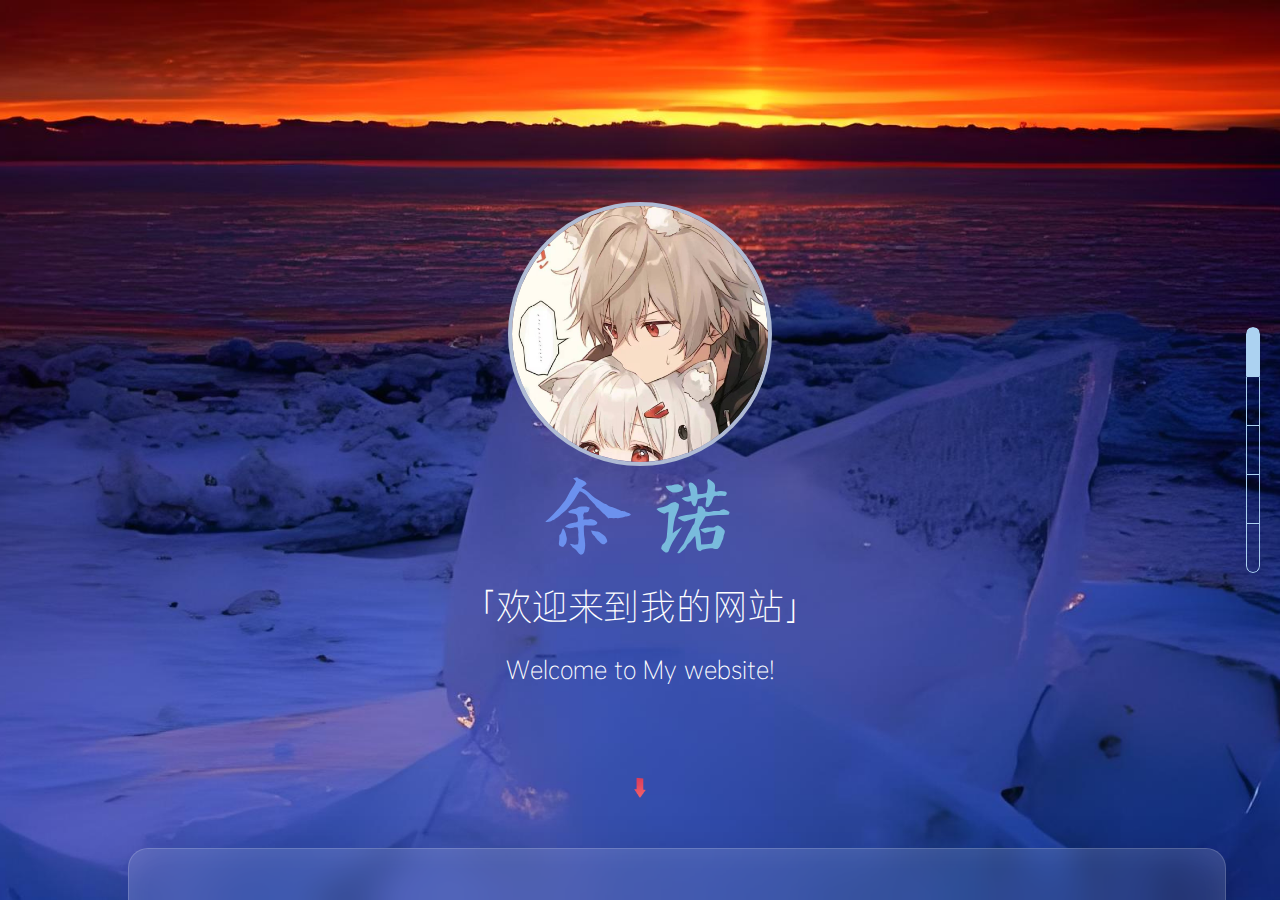
<file: index.html>
<!DOCTYPE html>
<html lang="en">

<head>
    <meta charset="UTF-8">
    <meta http-equiv="X-UA-Compatible" content="IE=edge">
    <meta name="viewport" content="width=device-width, initial-scale=1.0">
    <title>个人简介页面-「余诺」</title>
    <link rel="stylesheet" href="assets/css/index.css">
    <link rel="shortcut icon" href="assets/images/favicon.ico" type="image/x-icon">
</head>

<body>
    <script type="text/javascript">
        windowWidth = document.documentElement.clientWidth || document.body.clientWidth;
        windowHeight = document.documentElement.clientHeight || document.body.clientHeight;       
    </script>
    <div id="loadback"
        style="background-color:#b4cfda;width:100%;height:100%;z-index:105;position:fixed;transition:5s;top:0;left:0;color: #444546;">
        <p id="loadbacktext"
            style="width:100%;position:absolute;left:0;font-size:50px;transition:1s;height:100px;top:calc(50% - 80px);text-align:center;opacity:0;margin:0;">
            哈喽~欢迎来到我的网站</p>
        <p id="loadbacktexteng"
            style="width:100%;position:absolute;left:0;font-size:25px;transition:1s;height:50px;top:50%;text-align:center;opacity:0;margin:0;">
            Hello~Welcome to my website</p>
        <script>setTimeout(() => { document.getElementById('loadbacktext').style.opacity = 1; document.getElementById('loadbacktexteng').style.opacity = 1; }, 100);
            setTimeout(() => { document.getElementById('loadbacktext').style.opacity = 0; document.getElementById('loadbacktexteng').style.opacity = 0; }, 2100);
            setTimeout(() => {
                document.getElementById('loadbacktext').innerText = '白白山雲著水輕，竹風微動野香迎';
                document.getElementById('loadbacktexteng').innerText = 'none';
                document.getElementById('loadbacktext').style.opacity = 1; document.getElementById('loadbacktexteng').style.opacity = 1;
            }, 4100);
            let zh_ms = ['年来南北各营营,人事愁看几变更（正在加载请稍等...）','相逢且莫分尊贱,对饮何妨论浊清（欢迎!）', '归去休嗔山径恶，料君高步蹑鹏程（请耐心等待）',
                '此去匆匆何所憶，莫忘心事寫於雲（页面马上加载出来）']; let en_ms = ['none','none','none','none'];
            let c = -1;
            let bcci = setInterval(() => {
                document.getElementById('loadbacktext').style.opacity = 0; document.getElementById('loadbacktexteng').style.opacity = 0;
                setTimeout(() => {
                    c++; document.getElementById('loadbacktext').innerText = zh_ms[c % 4];
                    document.getElementById('loadbacktexteng').innerText = en_ms[c % 4];
                    document.getElementById('loadbacktext').style.opacity = 1; document.getElementById('loadbacktexteng').style.opacity = 1;
                }, 1000); document.getElementById('loadback').style.backgroundColor = '#003561';
                setTimeout(() => { document.getElementById('loadback').style.backgroundColor = '#000'; }, 5000);
            }, 10000);
            document.body.onload = () => { document.getElementById('loadback').style.opacity = 0; setTimeout(() => { document.getElementById('loadback').style.display = 'none'; }, 3000); clearInterval(bcci) };</script>
    </div>

    <div class="main">
        <div class="container">
            <div class="section self">
                <div class="contain">
                    <img src="assets/images/user.jpg" alt="user.jpg" class="user-img">
                    
                    <div class="name">
                        <svg class="yu" version="1.1" xmlns="http://www.w3.org/2000/svg" viewBox="0 0 160 160">
                            <g transform="translate(0,0) scale(0.303,0.303)">
                                <path fill="#6c91ee"
                                    d=" M 185.48 64.76 C 192.71 63.61 199.97 62.42 206.92 60.03 C 212.40 67.09 220.68 70.43 229.20 72.16 C 235.15 72.99 239.42 77.56 244.62 80.11 C 251.60 82.21 254.38 89.64 257.00 95.69 C 247.40 102.40 237.85 109.20 228.28 115.95 C 236.69 119.06 245.47 121.73 252.60 127.42 C 263.68 136.27 275.16 144.73 284.83 155.17 C 294.66 165.50 307.65 171.79 319.28 179.73 C 328.73 186.41 338.79 192.14 348.51 198.39 C 353.39 201.54 359.76 201.16 364.49 204.49 C 374.43 215.99 391.44 215.16 404.21 221.66 C 414.20 226.83 425.47 228.88 435.14 234.72 C 442.02 238.80 450.23 237.91 457.83 239.10 C 460.95 240.11 463.63 242.13 466.52 243.64 C 471.36 246.59 477.20 247.28 482.16 250.00 C 485.19 251.97 487.90 254.40 490.60 256.81 C 486.93 259.83 483.01 262.64 478.63 264.54 C 470.83 267.19 462.11 265.98 454.55 269.41 C 448.80 271.83 442.44 272.09 436.44 273.60 C 431.81 274.46 427.26 275.92 422.54 276.12 C 416.27 276.60 410.13 274.31 403.88 275.25 C 393.33 277.05 382.45 272.99 372.15 276.73 C 364.74 270.85 358.73 263.59 352.43 256.65 C 339.70 249.05 331.56 236.05 320.66 226.30 C 317.65 222.95 312.94 221.59 310.35 217.85 C 303.52 205.45 292.58 196.18 283.10 185.91 C 273.73 178.22 265.59 169.05 259.16 158.76 C 248.92 146.67 235.32 137.64 220.27 132.68 C 206.02 152.30 196.04 174.75 180.45 193.42 C 173.90 201.88 166.93 210.02 160.73 218.75 C 151.98 230.89 140.22 240.42 128.58 249.66 C 119.66 257.34 111.67 266.23 101.61 272.51 C 96.25 275.91 89.40 277.80 86.07 283.69 C 79.22 283.35 74.62 289.32 68.67 291.58 C 59.09 294.83 48.48 298.28 38.48 294.74 C 53.74 281.66 68.98 268.41 82.18 253.19 C 94.20 239.22 107.79 226.66 119.08 212.06 C 126.99 202.02 135.76 192.66 143.28 182.31 C 149.32 171.95 155.60 161.69 160.87 150.91 C 171.22 125.67 191.34 105.75 200.96 80.19 C 195.94 74.91 190.27 70.27 185.48 64.76 Z" />
                                <path fill="#6c91ee"
                                    d=" M 219.85 215.83 C 229.61 214.15 239.57 213.37 249.47 214.06 C 257.95 213.73 265.70 217.45 273.59 220.01 C 272.11 223.75 270.26 227.40 269.49 231.37 C 269.27 237.34 265.00 243.27 259.16 244.79 C 254.25 245.52 249.27 245.73 244.32 246.16 C 242.84 250.35 240.31 254.07 238.66 258.17 C 238.47 261.99 239.96 265.70 240.43 269.47 C 242.69 274.21 239.52 278.39 237.84 282.56 C 251.42 284.05 264.90 282.40 278.17 279.69 C 285.52 281.21 292.99 283.24 299.90 286.32 C 304.41 289.91 308.55 293.97 313.21 297.39 C 312.72 300.13 312.77 303.06 311.57 305.62 C 303.81 310.87 294.75 315.20 285.16 314.80 C 273.36 314.16 261.51 314.18 249.78 312.67 C 246.98 312.30 243.09 313.17 242.43 316.38 C 241.38 327.89 242.43 339.46 242.72 350.99 C 243.15 358.99 242.91 367.18 244.96 374.99 C 247.23 383.08 246.56 391.58 247.87 399.83 C 250.37 417.91 249.66 436.56 243.98 453.99 C 240.89 462.53 232.64 469.40 223.15 467.95 C 212.97 459.75 206.51 447.91 196.72 439.28 C 192.58 435.84 187.42 433.99 183.11 430.84 C 179.05 425.71 176.64 418.62 169.89 416.29 C 170.51 414.57 171.16 412.86 171.82 411.16 C 178.86 413.22 186.05 414.84 193.36 415.52 C 199.45 415.69 205.46 414.23 211.45 413.39 C 212.85 406.12 213.63 398.74 214.17 391.36 C 215.21 379.77 211.22 368.29 212.81 356.69 C 214.62 345.94 211.32 335.29 209.85 324.72 C 202.19 323.43 194.30 323.40 186.85 325.80 C 173.74 328.30 158.34 330.57 146.76 322.24 C 145.31 321.33 143.90 320.36 142.49 319.40 C 150.92 313.26 159.65 306.98 169.73 303.88 C 178.04 301.91 186.32 299.69 194.74 298.21 C 199.80 297.40 206.67 298.07 209.47 292.61 C 212.05 283.58 210.18 274.30 207.61 265.52 C 207.11 259.84 202.69 255.67 197.99 253.10 C 188.36 250.34 178.08 251.92 168.39 249.45 C 164.73 247.36 161.28 244.74 158.96 241.17 C 167.39 237.70 173.53 229.83 182.91 228.48 C 189.49 227.86 195.60 225.26 202.00 223.83 C 208.44 222.26 213.13 216.74 219.85 215.83 Z" />
                                <path fill="#6c91ee"
                                    d=" M 119.47 358.44 C 126.45 349.88 125.54 337.83 132.08 328.98 C 142.07 339.53 146.45 353.81 148.78 367.81 C 150.23 373.44 152.93 378.86 152.47 384.85 C 151.88 392.46 149.94 399.91 147.98 407.27 C 143.06 414.16 137.36 420.48 132.55 427.46 C 125.75 426.27 118.11 425.25 113.05 420.06 C 111.05 416.48 109.22 412.25 110.13 408.07 C 112.54 394.82 113.64 381.27 112.68 367.83 C 112.22 363.40 117.16 361.45 119.47 358.44 Z" />
                                <path fill="#6c91ee"
                                    d=" M 279.81 340.18 C 289.83 342.32 299.83 344.75 310.07 345.70 C 315.91 346.73 322.75 346.43 327.51 350.54 C 336.60 358.10 348.80 362.38 355.08 372.93 C 359.78 381.46 366.41 390.29 365.58 400.53 C 360.76 404.96 356.43 410.41 350.40 413.28 C 341.90 414.99 333.59 410.07 328.19 403.82 C 320.02 394.80 310.30 387.02 303.42 376.91 C 300.66 367.54 289.31 364.92 285.93 356.05 C 283.72 350.83 281.82 345.48 279.81 340.18 Z" />
                            </g>
                        </svg>
                        <svg class="nuo" version="1.1" xmlns="http://www.w3.org/2000/svg" viewBox="0 0 160 160">
                            <g transform="translate(0,0) scale(0.303,0.303)">
                                <path fill="#79bbdc"
                                    d=" M 341.07 73.10 C 342.47 70.77 345.41 67.88 348.25 69.74 C 357.79 75.07 367.02 81.31 374.72 89.12 C 385.03 101.93 379.07 119.04 379.16 133.86 C 387.64 137.91 397.15 134.13 405.85 132.57 C 414.82 130.38 423.79 133.36 432.74 134.07 C 438.67 134.10 444.27 140.08 442.18 146.02 C 440.30 152.08 436.15 160.26 428.44 158.39 C 418.64 157.88 408.82 157.36 399.02 157.87 C 390.98 156.86 381.63 155.07 374.78 160.77 C 367.95 170.35 367.10 182.58 361.84 192.94 C 357.60 201.86 350.31 208.68 344.84 216.78 C 342.06 216.19 339.24 215.62 336.45 215.12 C 335.23 216.56 334.00 217.99 332.75 219.40 C 327.49 205.28 332.99 190.73 334.42 176.52 C 335.94 172.04 333.46 168.16 331.22 164.62 C 317.50 167.50 303.76 170.42 290.32 174.42 C 288.44 176.70 288.48 179.96 287.55 182.59 C 285.64 192.14 282.30 201.34 277.94 210.02 C 275.95 213.92 270.02 213.74 267.22 210.76 C 259.49 203.92 256.82 193.66 253.99 184.18 C 246.62 186.51 238.91 190.39 230.99 187.97 C 220.58 184.80 211.36 178.20 203.95 170.31 C 208.03 168.54 212.03 166.40 216.45 165.60 C 228.75 163.49 240.90 160.18 252.39 155.27 C 251.80 139.37 247.13 124.08 242.48 109.00 C 240.50 103.08 240.81 96.52 242.67 90.62 C 244.14 86.55 249.26 86.68 252.85 87.19 C 264.76 89.88 273.11 99.45 280.80 108.16 C 287.54 120.74 286.26 135.41 287.75 149.17 C 303.90 149.56 319.83 146.42 335.40 142.41 C 341.02 125.36 344.34 106.81 340.17 89.04 C 339.51 83.82 337.91 77.82 341.07 73.10 Z" />
                                <path fill="#79bbdc"
                                    d=" M 185.23 96.98 C 194.31 99.43 202.06 105.11 209.97 110.02 C 209.99 115.37 210.01 120.73 210.03 126.09 C 196.88 136.92 179.35 138.39 163.13 140.43 C 159.76 140.94 156.38 140.12 153.38 138.59 C 147.04 135.44 140.38 132.71 134.89 128.12 C 128.56 121.91 122.88 114.87 119.19 106.76 C 128.60 102.92 138.90 103.43 148.84 102.51 C 160.83 99.97 172.91 97.07 185.23 96.98 Z" />
                                <path fill="#79bbdc"
                                    d=" M 136.84 202.96 C 147.05 196.41 158.64 190.83 170.92 190.16 C 177.25 193.01 182.93 197.08 188.95 200.51 C 191.27 211.94 188.54 223.47 184.10 234.02 C 180.50 245.00 175.98 255.62 171.13 266.10 C 167.04 274.53 167.23 284.08 164.38 292.86 C 160.17 313.37 158.08 334.27 157.00 355.16 C 172.64 343.02 188.22 330.59 206.02 321.69 C 188.82 347.90 173.29 375.13 156.78 401.77 C 147.36 416.85 142.43 434.09 135.16 450.20 C 132.61 456.13 124.83 458.46 119.01 456.99 C 110.73 452.01 102.95 445.69 96.94 438.09 C 94.81 431.89 98.79 425.99 100.34 420.16 C 103.38 411.08 114.63 408.26 117.57 399.06 C 119.90 390.87 124.44 383.40 125.39 374.84 C 127.71 355.09 127.99 335.16 130.44 315.42 C 133.14 291.85 131.98 267.98 135.98 244.55 C 131.51 244.30 126.56 243.83 122.68 246.59 C 118.31 248.49 113.99 253.17 108.93 251.14 C 94.87 245.98 80.52 239.33 71.16 227.16 C 85.96 218.77 103.91 220.62 118.96 213.00 C 125.28 210.35 131.62 207.50 136.84 202.96 Z" />
                                <path fill="#79bbdc"
                                    d=" M 290.97 212.88 C 298.07 213.24 305.52 212.13 312.48 213.62 C 317.98 219.40 322.99 225.82 329.45 230.65 C 328.86 233.56 328.33 236.50 327.76 239.42 C 338.92 243.94 351.65 244.55 363.13 240.80 C 376.01 236.03 390.19 239.29 403.49 237.19 C 411.67 232.89 420.29 228.21 429.93 229.13 C 439.87 231.33 448.12 237.42 456.77 242.40 C 455.67 247.37 456.00 256.33 449.38 257.33 C 431.99 259.10 414.48 258.77 397.03 259.21 C 376.24 260.24 355.42 261.94 334.96 265.88 C 332.11 266.60 328.62 267.11 327.27 270.16 C 320.45 280.58 314.66 291.62 308.44 302.38 C 303.14 312.13 297.09 321.86 295.50 333.06 C 296.09 336.74 298.50 339.84 299.24 343.50 C 304.12 366.73 306.38 390.43 307.17 414.13 C 324.82 413.44 342.50 412.33 360.01 409.92 C 364.24 409.69 366.37 405.54 368.28 402.32 C 372.23 391.56 373.33 380.03 376.23 369.00 C 379.77 359.87 381.21 350.15 382.77 340.54 C 364.94 342.73 347.48 347.46 330.44 353.07 C 327.78 353.81 325.17 352.42 322.73 351.53 C 314.43 348.29 308.16 341.68 301.69 335.81 C 310.30 331.15 320.14 329.64 329.49 327.11 C 343.17 323.54 357.56 326.02 371.47 324.44 C 381.77 323.63 388.58 311.99 399.68 315.33 C 412.48 320.14 423.06 330.02 430.91 341.04 C 433.10 347.40 431.63 354.58 428.63 360.49 C 424.28 369.29 425.89 379.85 421.51 388.64 C 412.36 404.31 411.77 425.68 395.39 436.44 C 382.37 441.88 369.51 431.73 356.34 434.33 C 343.41 436.50 330.42 438.20 317.50 440.41 C 310.84 440.55 306.72 446.12 302.04 450.01 C 297.58 447.86 291.78 447.61 288.71 443.26 C 281.45 435.15 281.68 423.47 280.62 413.32 C 279.99 398.59 277.78 384.01 275.51 369.46 C 264.90 377.81 259.37 390.50 250.05 400.04 C 245.88 405.23 239.94 408.54 235.44 413.36 C 231.89 418.65 229.84 424.84 225.97 429.95 C 217.81 441.09 206.47 449.21 196.34 458.41 C 192.11 462.83 185.83 459.23 180.67 458.80 C 190.48 443.74 200.12 428.48 211.67 414.67 C 216.34 409.71 217.92 402.90 221.06 397.03 C 229.74 380.05 236.77 362.18 247.11 346.08 C 254.07 335.25 257.48 322.50 265.05 312.03 C 268.00 307.73 271.77 303.66 272.31 298.19 C 274.08 290.43 276.20 282.64 276.36 274.64 C 260.59 279.13 245.74 286.39 229.96 290.84 C 223.53 293.00 216.14 293.19 210.04 289.93 C 201.38 285.29 193.01 280.12 184.24 275.67 C 184.15 274.97 183.96 273.57 183.87 272.87 C 196.85 264.03 212.77 261.45 227.96 258.91 C 244.33 257.12 260.62 254.71 276.80 251.61 C 280.22 250.80 283.49 249.47 286.75 248.18 C 286.45 236.23 288.59 224.52 290.97 212.88 Z" />
                            </g>
                        </svg>
                    </div>
                    <p class="title">「欢迎来到我的网站」</p>
                    <p class="text">Welcome to My website!</p>
                    <a href="#" class="down-link"><img src="assets/images/down.gif" alt="down.gif" class="down-img"></a>
                </div>
            </div>
            <div class="section skill">
                <div class="contain">
                    <div class="skill-pane">
                        <p class="title">前端</p>
                        <p class="text">HTML5 + CSS3 + JavaScript</p>
                        <p class="hr"></p>
                        <p class="title">后端</p>
                        <p class="text">PHP + Python + Node.js</p>
                        <p class="hr"></p>
                        <p class="title">竞赛</p>
                        <p class="text">Java + C/C++ + ...</p>
                        <p class="hr"></p>
                        <p class="title">其他</p>
                        <p class="text">设计 + 建模 + ...</p>
                    </div>
                    <img src="assets/images/skill-font.png" alt="skill-font" class="skill-font">
                    <a href="#" class="down-link"><img src="assets/images/down.gif" alt="down.gif" class="down-img"></a>
                </div>
            </div>

            <div class="section time-line">
                <div class="contain">
                    <ul class="time-ul">
                        <li>
                            <div class="time-card">
                                <p class="title">2016 - 2022</p>
                                <p class="text">九年义务教育</p>
                                <p class="text">但那时候贪玩就没有认真学习</p>
                            </div>
                        </li>
                        <li>
                            <div class="time-card">
                                <p class="title">2022 - 2025</p>
                                <p class="text">高中读了一个刚诞生不久的学校</p>
                                <p class="text">开始了我的编程之旅</p>
                                <p class="text">学习各种编程知识</p>
                            </div>
                        </li>
                        <li>
                            <div class="time-card">
                                <p class="title">2025 - 2077</p>
                                <p class="text">考上了目标的大学</p>
                                <p class="text">未知的未来...</p>
                            </div>
                        </li>
                    </ul>
                    <a href="#" class="down-link"><img src="assets/images/down.gif" alt="down.gif" class="down-img"></a>
                </div>
            </div>

            <div class="section hobby">
                <div class="contain">
                    <div class="hobby-card left">
                        <img src="assets/images/星野.jpg" alt="星野.jpg" class="art">
                        <p class="title">GAME</p>
                        <p class="sub-title">游戏/联机/二次元</p>
                        <p class="text">枪战类《穿越火线》</p>
                        <p class="text">MOBA类《王者荣耀》</p>
                        <p class="text">「年少唯好绚纷世，今朝回眸浮梦虚」</p>
                    </div>
                    <div class="hobby-card mid">
                        <img src="assets/images/胡桃.jpg" alt="胡桃.jpg" class="art">
                        <p class="title">ACG</p>
                        <p class="sub-title">动漫/漫画/轻小说</p>
                        <p class="text">喜欢兽耳萝莉文</p>
                        <p class="text">嘘~</p>
                        <p class="text">「秋红零落繁花尽，流金扶摇春萧扬」</p>
                    </div>
                    <div class="hobby-card right">
                        <img src="assets/images/白子.jpg" alt="白子.jpg" class="art">
                        <p class="title">Music</p>
                        <p class="sub-title">音乐/乐器</p>
                        <p class="text">喜欢音乐不会唱，喜欢乐器不会弹</p>
                        <p class="text">“自己人，别开腔”</p>
                        <p class="text">「怜君尚抚华年志，踏尽平芜碧浸云」</p>
                    </div>
                    <a href="#" class="down-link"><img src="assets/images/down.gif" alt="down.gif" class="down-img"></a>
                </div>
            </div>

            <div class="section contact">
                <div class="contain">
                    <p class="title">联系方式</p>
                    <div class="contact-pane">                                              
                        <div class="contact-item">
                            <a href="https://github.com/ContinueYN"><img src="assets/images/github.png"
                                    alt="github.png"></a>
                            <p>GitHub</p>
                        </div>
                        <div class="contact-item">
                            <a href="https://gitee.com/ContinueYN"><img src="assets/images/gitee.png"
                                    alt="gitee.png"></a>
                            <p>Gitee</p>
                        </div>
                        <div class="contact-item">
                            <a href="抽奖.html"><img src="assets/images/github.png"
                                    alt="github.png"></a>
                            <p>抽奖(ContinueYN)</p>
                        </div>
                    </div>
                    <div class="footer">
                        <p class="copy">Copyright © 2025-3025 ContinueYN All Rights Reserved.</p>
                        <p class="studio">ContinueYN 版权所有</p>
                    </div>
                </div>
            </div>
        </div>

        <div class="controls">
            <ul>
                <li class="active"></li>
                <li></li>
                <li></li>
                <li></li>
                <li></li>
            </ul>
            <div class="bar"></div>
        </div>
    </div>
</body>

<script src="assets/js/jquery.min.js"></script>
<script src="assets/js/index.js"></script>

</html>
</file>
<file: assets/css/index.css>
/* 禁止选中文字 */
html{
    user-select:none;
}

.yu, .nuo {
    display: inline-block;
    width: 100px;    
    height: auto;   
}

/* 新的旋转光晕动画 */
@keyframes rotating-glow {
  0% {
    box-shadow: 0 0 20px 5px rgba(103, 153, 254, 0.8), 0 0 40px 10px rgba(147, 112, 219, 0.6), 0 0 60px 15px rgba(255, 105, 180, 0.4);
    transform: rotate(0deg);
  }
  25% {
    box-shadow: 0 0 25px 8px rgba(147, 112, 219, 0.8), 0 0 45px 13px rgba(255, 105, 180, 0.6), 0 0 65px 18px rgba(103, 153, 254, 0.4);
  }
  50% {
    box-shadow: 0 0 30px 10px rgba(255, 105, 180, 0.8), 0 0 50px 15px rgba(103, 153, 254, 0.6), 0 0 70px 20px rgba(147, 112, 219, 0.4);
  }
  75% {
    box-shadow: 0 0 25px 8px rgba(103, 153, 254, 0.8), 0 0 45px 13px rgba(147, 112, 219, 0.6), 0 0 65px 18px rgba(255, 105, 180, 0.4);
  }
  100% {
    box-shadow: 0 0 20px 5px rgba(103, 153, 254, 0.8), 0 0 40px 10px rgba(147, 112, 219, 0.6), 0 0 60px 15px rgba(255, 105, 180, 0.4);
    transform: rotate(360deg);
  }
}

/* 脉动效果 */
@keyframes pulse-glow {
  0%, 100% {
    transform: scale(1);
    opacity: 0.8;
  }
  50% {
    transform: scale(1.05);
    opacity: 1;
  }
}

/* 渐变色旋转动画 */
@keyframes gradient-rotate {
  0% {
    background-position: 0% 50%;
    transform: rotate(0deg);
  }
  50% {
    background-position: 100% 50%;
  }
  100% {
    background-position: 0% 50%;
    transform: rotate(360deg);
  }
}

/* 进度指示器 */
.progress-indicator {
  position: fixed;
  right: 60px;
  top: 50%;
  transform: translateY(-50%);
  font-size: 14px;
  color: rgb(157, 220, 250);
  background: rgba(0, 0, 0, 0.6);
  padding: 8px 12px;
  border-radius: 15px;
  z-index: 100;
  backdrop-filter: blur(10px);
}

/* 头像容器 */
.avatar-container {
  position: relative;
  display: inline-block;
  border-radius: 50%;
  padding: 8px;
  background: linear-gradient(45deg, #6799fe, #9370db, #ff69b4, #6799fe);
  background-size: 400% 400%;
  animation: gradient-rotate 3s ease-in-out infinite, pulse-glow 2s ease-in-out infinite;
}

.avatar-container .user-img {
  width: 16rem;
  height: 16rem;
  border: 0.25rem solid rgb(103, 153, 254);
  border-radius: 50%;
  display: block;
  position: relative;
  z-index: 2;
  background: white;
  animation: rotating-glow 4s linear infinite;
  transition: all 0.3s ease;
}

.avatar-container .user-img:hover {
  transform: scale(0.95);
}

.avatar-container::before {
  content: '';
  position: absolute;
  top: -5px;
  left: -5px;
  right: -5px;
  bottom: -5px;
  border-radius: 50%;
  background: linear-gradient(45deg, #6799fe, #9370db, #ff69b4, #6799fe);
  background-size: 400% 400%;
  animation: gradient-rotate 3s linear infinite, pulse-glow 2s ease-in-out infinite;
  z-index: 1;
  opacity: 0.7;
  filter: blur(15px);
}

/* 暗黑模式支持 */
@media (prefers-color-scheme: dark) {
  .section.self {
    filter: brightness(0.9);
  }
  
  .section.skill, .section.time-line, .section.hobby, .section.contact {
    filter: brightness(0.95);
  }
}

@-webkit-keyframes show-skill {
  0% {
    -webkit-transform: translateX(-10%);
            transform: translateX(-10%);
    opacity: 0;
  }
  100% {
    -webkit-transform: translateX(0%);
            transform: translateX(0%);
    opacity: 1;
  }
}
@keyframes show-skill {
  0% {
    -webkit-transform: translateX(-10%);
            transform: translateX(-10%);
    opacity: 0;
  }
  100% {
    -webkit-transform: translateX(0%);
            transform: translateX(0%);
    opacity: 1;
  }
}
@-webkit-keyframes time-line-top {
  0% {
    -webkit-transform: translateY(-25%);
            transform: translateY(-25%);
    opacity: 0;
  }
  100% {
    -webkit-transform: translateY(0%);
            transform: translateY(0%);
    opacity: 1;
  }
}
@keyframes time-line-top {
  0% {
    -webkit-transform: translateY(-25%);
            transform: translateY(-25%);
    opacity: 0;
  }
  100% {
    -webkit-transform: translateY(0%);
            transform: translateY(0%);
    opacity: 1;
  }
}
@-webkit-keyframes time-line-bottom {
  0% {
    -webkit-transform: translateY(25%);
            transform: translateY(25%);
    opacity: 0;
  }
  100% {
    -webkit-transform: translateY(0%);
            transform: translateY(0%);
    opacity: 1;
  }
}
@keyframes time-line-bottom {
  0% {
    -webkit-transform: translateY(25%);
            transform: translateY(25%);
    opacity: 0;
  }
  100% {
    -webkit-transform: translateY(0%);
            transform: translateY(0%);
    opacity: 1;
  }
}
@font-face {
  font-family: "OPPOSans-L";
  font-weight: 1 999;
  src: url("../fonts/OPPOSans-L.ttf");
}
@media (min-width: 100px) and (max-width: 767px) {
  /* 在此添加针对手机屏幕的样式 */
  html {
    font-size: 12px !important;
  }
  .skill-pane {
    padding-left: 0 !important;
  }
  .time-line ul {
    -webkit-box-orient: vertical !important;
    -webkit-box-direction: normal !important;
        -ms-flex-direction: column !important;
            flex-direction: column !important;
    -webkit-box-align: center !important;
        -ms-flex-align: center !important;
            align-items: center !important;
    height: 80% !important;
  }
  .time-line ul::before {
    content: "" !important;
    background: none !important;
  }
  .time-line ul li {
    position: relative !important;
    margin-bottom: 1.5rem;
  }
  .time-line ul li .time-card {
    width: 100% !important;
    height: 100% !important;
  }
  .time-line ul li .time-card::before {
    content: "" !important;
  }
  .time-line ul li .time-card::before {
    border: 0 !important;
    top: 0 !important;
  }
  .time-line ul li:nth-child(2n) .time-card {
    position: relative !important;
  }
  .time-line .time-line-animation > li:nth-child(1) .time-card {
    -webkit-animation: time-line-top 1s !important;
            animation: time-line-top 1s !important;
    -webkit-animation-delay: 0.5s !important;
            animation-delay: 0.5s !important;
    -webkit-animation-fill-mode: forwards !important;
            animation-fill-mode: forwards !important;
  }
  .time-line .time-line-animation > li:nth-child(2) .time-card {
    -webkit-animation: time-line-top 1s !important;
            animation: time-line-top 1s !important;
    -webkit-animation-delay: 1s !important;
            animation-delay: 1s !important;
    -webkit-animation-fill-mode: forwards !important;
            animation-fill-mode: forwards !important;
  }
  .time-line .time-line-animation > li:nth-child(3) .time-card {
    -webkit-animation: time-line-top 1s !important;
            animation: time-line-top 1s !important;
    -webkit-animation-delay: 1.5s !important;
            animation-delay: 1.5s !important;
    -webkit-animation-fill-mode: forwards !important;
            animation-fill-mode: forwards !important;
  }
  .hobby .contain {
    -ms-flex-wrap: wrap !important;
        flex-wrap: wrap !important;
  }
  .hobby .hobby-card {
    width: 8.75rem !important;
    height: 20rem !important;
    padding: 2rem !important;
    border-radius: 1rem !important;
  }
  .hobby .hobby-card .art {
    width: 6.25rem !important;
    height: 6.25rem !important;
  }
  .hobby .hobby-card p.title {
    font-size: 0.875rem !important;
  }
  .hobby .hobby-card p.sub-title {
    font-size: 0.6875rem !important;
  }
  .contact .title {
    font-size: 3rem !important;
  }
  .contact .contact-pane {
    width: 32.5rem !important;
    height: 18.75rem !important;
  }
  .contact .contact-pane .contact-item {
    display: -webkit-box;
    display: -ms-flexbox;
    display: flex;
    -webkit-box-orient: vertical;
    -webkit-box-direction: normal;
        -ms-flex-direction: column;
            flex-direction: column;
    -webkit-box-pack: center;
        -ms-flex-pack: center;
            justify-content: center;
    -webkit-box-align: center;
        -ms-flex-align: center;
            align-items: center;
    width: 25%;
    height: 50%;
    font-size: 1rem !important;
  }
  .contact .contact-pane .contact-item a {
    width: 4rem !important;
    height: 4rem !important;
  }
  .contact .contact-pane .contact-item img {
    width: 4rem !important;
    height: 4rem !important;
  }
  .contact .footer p {
    color: gray !important;
  }
  .section.skill {
    background: url(../images/skill.jpg) !important;
    background-size: cover !important;
    background-position: center !important;
    background-repeat: no-repeat !important;
  }
  .section.time-line {
    background: url(../images/time-line2.jpg) !important;
    background-size: cover !important;
    background-position: center !important;
    background-repeat: no-repeat !important;
 }
  .section.hobby {
    background: url(../images/hobby.jpg) center center / cover no-repeat !important;
 }
  .section.contact {
    background: url(../images/contact2.jpg) !important;
    background-size: cover !important;
    background-position: center !important;
    background-repeat: no-repeat !important;
  }
}
@media (min-width: 768px) and (max-width: 1023px) {
  /* 在此添加针对平板屏幕的样式 */
  html {
    font-size: 14px !important;
  }
  .skill-pane {
    padding-left: 0 !important;
  }
  .time-line ul {
    -webkit-box-orient: vertical !important;
    -webkit-box-direction: normal !important;
        -ms-flex-direction: column !important;
            flex-direction: column !important;
    -webkit-box-align: center !important;
        -ms-flex-align: center !important;
            align-items: center !important;
    height: 80% !important;
  }
  .time-line ul::before {
    content: "" !important;
    background: none !important;
  }
  .time-line ul li {
    position: relative !important;
    margin-bottom: 1.5rem;
  }
  .time-line ul li .time-card {
    width: 100% !important;
    height: 100% !important;
  }
  .time-line ul li .time-card::before {
    content: "" !important;
  }
  .time-line ul li .time-card::before {
    border: 0 !important;
    top: 0 !important;
  }
  .time-line ul li:nth-child(2n) .time-card {
    position: relative !important;
  }
  .time-line .time-line-animation > li:nth-child(1) .time-card {
    -webkit-animation: time-line-top 1s !important;
            animation: time-line-top 1s !important;
    -webkit-animation-delay: 0.5s !important;
            animation-delay: 0.5s !important;
    -webkit-animation-fill-mode: forwards !important;
            animation-fill-mode: forwards !important;
  }
  .time-line .time-line-animation > li:nth-child(2) .time-card {
    -webkit-animation: time-line-top 1s !important;
            animation: time-line-top 1s !important;
    -webkit-animation-delay: 1s !important;
            animation-delay: 1s !important;
    -webkit-animation-fill-mode: forwards !important;
            animation-fill-mode: forwards !important;
  }
  .time-line .time-line-animation > li:nth-child(3) .time-card {
    -webkit-animation: time-line-top 1s !important;
            animation: time-line-top 1s !important;
    -webkit-animation-delay: 1.5s !important;
            animation-delay: 1.5s !important;
    -webkit-animation-fill-mode: forwards !important;
            animation-fill-mode: forwards !important;
  }
  .hobby .contain {
    -ms-flex-wrap: wrap !important;
        flex-wrap: wrap !important;
  }
  .hobby .hobby-card {
    width: 8.75rem !important;
    height: 20rem !important;
    padding: 2rem !important;
    border-radius: 1rem !important;
  }
  .hobby .hobby-card .art {
    width: 6.25rem !important;
    height: 6.25rem !important;
  }
  .hobby .hobby-card p.title {
    font-size: 0.875rem !important;
  }
  .hobby .hobby-card p.sub-title {
    font-size: 0.6875rem !important;
  }
  .contact .title {
    font-size: 3rem !important;
  }
  .contact .contact-pane {
    width: 32.5rem !important;
    height: 18.75rem !important;
  }
  .contact .contact-pane .contact-item {
    display: -webkit-box;
    display: -ms-flexbox;
    display: flex;
    -webkit-box-orient: vertical;
    -webkit-box-direction: normal;
        -ms-flex-direction: column;
            flex-direction: column;
    -webkit-box-pack: center;
        -ms-flex-pack: center;
            justify-content: center;
    -webkit-box-align: center;
        -ms-flex-align: center;
            align-items: center;
    width: 25%;
    height: 50%;
    font-size: 1rem !important;
  }
  .contact .contact-pane .contact-item a {
    width: 4rem !important;
    height: 4rem !important;
  }
  .contact .contact-pane .contact-item img {
    width: 4rem !important;
    height: 4rem !important;
  }
  .contact .footer p {
    color: gray !important;
  }
}
@media (min-width: 1024px) and (max-width: 1920px) {
  /* 在此添加针对电脑屏幕的样式 */
  html {
    font-size: 16px !important;
  }
}
html {
  font-size: 12px;
}

html,
body,
.main {
  position: relative;
  width: 100%;
  height: 100%;
  padding: 0;
  margin: 0;
  overflow-y: hidden;
  overflow-x: auto;
  font-family: "OPPOSans-L";
}

ul {
  padding: 0 !important;
}

.main {
  overflow-x: visible !important;
}

.container {
  position: absolute;
  top: 0;
  width: 100%;
  height: auto;
}

.container-animation {
  -webkit-transition: all 0.5s ease;
  transition: all 0.5s ease;
}

.section {
  display: -webkit-box;
  display: -ms-flexbox;
  display: flex;
  -webkit-box-orient: vertical;
  -webkit-box-direction: normal;
      -ms-flex-direction: column;
          flex-direction: column;
  -webkit-box-pack: center;
      -ms-flex-pack: center;
          justify-content: center;
  -webkit-box-align: center;
      -ms-flex-align: center;
          align-items: center;
  position: relative;
  width: 100%;
  height: 100vh;
  color: white;
}
.section.self {
  background: url("../images/background.png");
  background-size: cover;
  background-position: center;
  background-repeat: no-repeat;
}
.section.self .user-img {
  width: 16rem;
  height: 16rem;
  border: 0.25rem solid rgb(175, 187, 212);
  border-radius: 50%;
  -webkit-animation: user-img 5s;
          animation: user-img 5s;
  -webkit-animation-iteration-count: infinite;
          animation-iteration-count: infinite;
  -webkit-animation-timing-function: linear;
          animation-timing-function: linear;
}
.section.self .title {
  font-size: 2.25rem;
  margin: 0.75rem;
}
.section.self .sub-title {
  font-size: 1.5rem;
  margin: 0.75rem;
}
.section.self .text {
  font-size: 1.5rem;
  margin: 0.75rem;
}
.section.skill {
  background: url("../images/skill.png");
  background-size: cover;
  background-position: center;
  background-repeat: no-repeat;
}
.section.skill .skill-pane {
  padding-left: 12.5rem;
  width: 100%;
}
.section.skill .skill-pane p:nth-child(2) {
  margin-left: 6px;
}
.section.skill .skill-pane p:nth-child(3) {
  margin-left: 9px;
}
.section.skill .skill-pane p:nth-child(4) {
  margin-left: 12px;
}
.section.skill .skill-pane p:nth-child(5) {
  margin-left: 15px;
}
.section.skill .skill-pane p:nth-child(6) {
  margin-left: 18px;
}
.section.skill .skill-pane p:nth-child(7) {
  margin-left: 21px;
}
.section.skill .skill-pane p:nth-child(8) {
  margin-left: 24px;
}
.section.skill .skill-pane p:nth-child(9) {
  margin-left: 27px;
}
.section.skill .skill-pane p:nth-child(10) {
  margin-left: 30px;
}
.section.skill .skill-pane p:nth-child(11) {
  margin-left: 33px;
}
.section.skill .skill-pane p:nth-child(12) {
  margin-left: 36px;
}
.section.skill .skill-pane p:nth-child(13) {
  margin-left: 39px;
}
.section.skill .skill-pane p:nth-child(14) {
  margin-left: 42px;
}
.section.skill .skill-pane p:nth-child(15) {
  margin-left: 45px;
}
.section.skill .skill-pane p:nth-child(16) {
  margin-left: 48px;
}
.section.skill .skill-pane p:nth-child(17) {
  margin-left: 51px;
}
.section.skill .skill-pane p:nth-child(18) {
  margin-left: 54px;
}
.section.skill .skill-pane p:nth-child(19) {
  margin-left: 57px;
}
.section.skill .skill-pane p:nth-child(20) {
  margin-left: 60px;
}
.section.skill .skill-pane p {
  font-size: 1.75rem;
  margin: 0.75rem 0;
  opacity: 0;
  color: black;
}
.section.skill .skill-pane p.title {
  font-size: 2.25rem;
  color: #f4f9ca;
}
.section.skill .skill-pane .hr {
  width: 28.125rem;
  border: none;
  border-bottom: 1px solid white;
}
.section.skill .skill-font {
  position: absolute;
  top: -4rem;
  right: -4rem;
  width: 16rem;
  height: 16rem;
}
.section.skill .skill-animation p:nth-child(1) {
  -webkit-animation: show-skill 1s;
          animation: show-skill 1s;
  -webkit-animation-delay: 0.2s;
          animation-delay: 0.2s;
  -webkit-animation-fill-mode: forwards;
          animation-fill-mode: forwards;
}
.section.skill .skill-animation p:nth-child(2) {
  -webkit-animation: show-skill 1s;
          animation: show-skill 1s;
  -webkit-animation-delay: 0.4s;
          animation-delay: 0.4s;
  -webkit-animation-fill-mode: forwards;
          animation-fill-mode: forwards;
}
.section.skill .skill-animation p:nth-child(3) {
  -webkit-animation: show-skill 1s;
          animation: show-skill 1s;
  -webkit-animation-delay: 0.6s;
          animation-delay: 0.6s;
  -webkit-animation-fill-mode: forwards;
          animation-fill-mode: forwards;
}
.section.skill .skill-animation p:nth-child(4) {
  -webkit-animation: show-skill 1s;
          animation: show-skill 1s;
  -webkit-animation-delay: 0.8s;
          animation-delay: 0.8s;
  -webkit-animation-fill-mode: forwards;
          animation-fill-mode: forwards;
}
.section.skill .skill-animation p:nth-child(5) {
  -webkit-animation: show-skill 1s;
          animation: show-skill 1s;
  -webkit-animation-delay: 1s;
          animation-delay: 1s;
  -webkit-animation-fill-mode: forwards;
          animation-fill-mode: forwards;
}
.section.skill .skill-animation p:nth-child(6) {
  -webkit-animation: show-skill 1s;
          animation: show-skill 1s;
  -webkit-animation-delay: 1.2s;
          animation-delay: 1.2s;
  -webkit-animation-fill-mode: forwards;
          animation-fill-mode: forwards;
}
.section.skill .skill-animation p:nth-child(7) {
  -webkit-animation: show-skill 1s;
          animation: show-skill 1s;
  -webkit-animation-delay: 1.4s;
          animation-delay: 1.4s;
  -webkit-animation-fill-mode: forwards;
          animation-fill-mode: forwards;
}
.section.skill .skill-animation p:nth-child(8) {
  -webkit-animation: show-skill 1s;
          animation: show-skill 1s;
  -webkit-animation-delay: 1.6s;
          animation-delay: 1.6s;
  -webkit-animation-fill-mode: forwards;
          animation-fill-mode: forwards;
}
.section.skill .skill-animation p:nth-child(9) {
  -webkit-animation: show-skill 1s;
          animation: show-skill 1s;
  -webkit-animation-delay: 1.8s;
          animation-delay: 1.8s;
  -webkit-animation-fill-mode: forwards;
          animation-fill-mode: forwards;
}
.section.skill .skill-animation p:nth-child(10) {
  -webkit-animation: show-skill 1s;
          animation: show-skill 1s;
  -webkit-animation-delay: 2s;
          animation-delay: 2s;
  -webkit-animation-fill-mode: forwards;
          animation-fill-mode: forwards;
}
.section.skill .skill-animation p:nth-child(11) {
  -webkit-animation: show-skill 1s;
          animation: show-skill 1s;
  -webkit-animation-delay: 2.2s;
          animation-delay: 2.2s;
  -webkit-animation-fill-mode: forwards;
          animation-fill-mode: forwards;
}
.section.skill .skill-animation p:nth-child(12) {
  -webkit-animation: show-skill 1s;
          animation: show-skill 1s;
  -webkit-animation-delay: 2.4s;
          animation-delay: 2.4s;
  -webkit-animation-fill-mode: forwards;
          animation-fill-mode: forwards;
}
.section.skill .skill-animation p:nth-child(13) {
  -webkit-animation: show-skill 1s;
          animation: show-skill 1s;
  -webkit-animation-delay: 2.6s;
          animation-delay: 2.6s;
  -webkit-animation-fill-mode: forwards;
          animation-fill-mode: forwards;
}
.section.skill .skill-animation p:nth-child(14) {
  -webkit-animation: show-skill 1s;
          animation: show-skill 1s;
  -webkit-animation-delay: 2.8s;
          animation-delay: 2.8s;
  -webkit-animation-fill-mode: forwards;
          animation-fill-mode: forwards;
}
.section.skill .skill-animation p:nth-child(15) {
  -webkit-animation: show-skill 1s;
          animation: show-skill 1s;
  -webkit-animation-delay: 3s;
          animation-delay: 3s;
  -webkit-animation-fill-mode: forwards;
          animation-fill-mode: forwards;
}
.section.skill .skill-animation p:nth-child(16) {
  -webkit-animation: show-skill 1s;
          animation: show-skill 1s;
  -webkit-animation-delay: 3.2s;
          animation-delay: 3.2s;
  -webkit-animation-fill-mode: forwards;
          animation-fill-mode: forwards;
}
.section.skill .skill-animation p:nth-child(17) {
  -webkit-animation: show-skill 1s;
          animation: show-skill 1s;
  -webkit-animation-delay: 3.4s;
          animation-delay: 3.4s;
  -webkit-animation-fill-mode: forwards;
          animation-fill-mode: forwards;
}
.section.skill .skill-animation p:nth-child(18) {
  -webkit-animation: show-skill 1s;
          animation: show-skill 1s;
  -webkit-animation-delay: 3.6s;
          animation-delay: 3.6s;
  -webkit-animation-fill-mode: forwards;
          animation-fill-mode: forwards;
}
.section.skill .skill-animation p:nth-child(19) {
  -webkit-animation: show-skill 1s;
          animation: show-skill 1s;
  -webkit-animation-delay: 3.8s;
          animation-delay: 3.8s;
  -webkit-animation-fill-mode: forwards;
          animation-fill-mode: forwards;
}
.section.skill .skill-animation p:nth-child(20) {
  -webkit-animation: show-skill 1s;
          animation: show-skill 1s;
  -webkit-animation-delay: 4s;
          animation-delay: 4s;
  -webkit-animation-fill-mode: forwards;
          animation-fill-mode: forwards;
}
.section.time-line {
  background: url("../images/time-line.jpg");
  background-size: cover;
  background-position: center;
  background-repeat: no-repeat;
}
.section.time-line ul {
  display: -webkit-box;
  display: -ms-flexbox;
  display: flex;
  width: 80%;
  height: 100%;
  position: relative;
}
.section.time-line ul::before {
  content: " ";
  position: absolute;
  top: 50%;
  width: 100%;
  height: 2px;
  background: linear-gradient(45deg, rgba(255, 194, 204, 0.7) 0%, rgba(223, 233, 132, 0.7) 11%, rgba(223, 233, 132, 0.7) 22%, rgba(223, 233, 132, 0.7) 33%, rgba(106, 178, 255, 0.7) 44%, rgba(106, 178, 255, 0.7) 55%, rgb(172, 210, 241) 66%, #f3add1 77%, rgba(255, 194, 204, 0.7) 88%, rgba(255, 194, 204, 0.7) 100%);
}
.section.time-line ul li {
  width: 100%;
  height: 100%;
}
.section.time-line ul li .time-card {
  display: -webkit-box;
  display: -ms-flexbox;
  display: flex;
  -webkit-box-orient: vertical;
  -webkit-box-direction: normal;
      -ms-flex-direction: column;
          flex-direction: column;
  -webkit-box-pack: center;
      -ms-flex-pack: center;
          justify-content: center;
  -webkit-box-align: center;
      -ms-flex-align: center;
          align-items: center;
  position: relative;
  width: 25rem;
  height: 15.625rem;
  color: black;
  background-color: rgba(106, 178, 255, 0.7);
  border-radius: 1rem;
  -webkit-box-shadow: 0.3125rem 0.3125rem 0.625rem rgba(0, 0, 0, 0.5);
          box-shadow: 0.3125rem 0.3125rem 0.625rem rgba(0, 0, 0, 0.5);
  opacity: 0;
}
.section.time-line ul li .time-card::before {
  content: " ";
  position: absolute;
  right: calc(50% - 2rem);
  border-top: 2rem solid transparent;
  border-right: 2rem solid transparent;
  border-left: 2rem solid transparent;
  border-bottom: 2rem solid transparent;
}
.section.time-line ul li .time-card p {
  font-size: 1.125rem;
  margin: 0.25rem 0;
}
.section.time-line ul li .time-card p.title {
  font-size: 2rem;
  margin-bottom: 0.5rem;
}
.section.time-line ul li:nth-child(odd) .time-card::before {
  border-top: 2rem solid white;
  bottom: -4rem;
}
.section.time-line ul li:nth-child(even) .time-card::before {
  border-bottom: 2rem solid white;
  top: -4rem;
}
.section.time-line ul li:nth-child(2n) .time-card {
  position: absolute;
  bottom: 0;
}
.section.time-line .time-line-animation > li:nth-child(1) .time-card {
  -webkit-animation: time-line-top 1s;
          animation: time-line-top 1s;
  -webkit-animation-delay: 0.5s;
          animation-delay: 0.5s;
  -webkit-animation-fill-mode: forwards;
          animation-fill-mode: forwards;
}
.section.time-line .time-line-animation > li:nth-child(2) .time-card {
  -webkit-animation: time-line-bottom 1s;
          animation: time-line-bottom 1s;
  -webkit-animation-delay: 1s;
          animation-delay: 1s;
  -webkit-animation-fill-mode: forwards;
          animation-fill-mode: forwards;
}
.section.time-line .time-line-animation > li:nth-child(3) .time-card {
  -webkit-animation: time-line-top 1s;
          animation: time-line-top 1s;
  -webkit-animation-delay: 1.5s;
          animation-delay: 1.5s;
  -webkit-animation-fill-mode: forwards;
          animation-fill-mode: forwards;
}
.section.hobby {
  background: url("../images/hobby.png");
  background-size: cover;
  background-position: center;
  background-repeat: no-repeat;
}
.section.hobby .contain {
  -webkit-box-orient: horizontal;
  -webkit-box-direction: normal;
      -ms-flex-direction: row;
          flex-direction: row;
  -ms-flex-pack: distribute;
      justify-content: space-around;
}
.section.hobby .hobby-card {
  display: -webkit-box;
  display: -ms-flexbox;
  display: flex;
  -webkit-box-orient: vertical;
  -webkit-box-direction: normal;
      -ms-flex-direction: column;
          flex-direction: column;
  -webkit-box-align: center;
      -ms-flex-align: center;
          align-items: center;
  -webkit-box-pack: center;
      -ms-flex-pack: center;
          justify-content: center;
  width: 17.5rem;
  height: 28.125rem;
  padding: 4rem;
  border-radius: 2rem;
}
.section.hobby .hobby-card.left {
  background-color: rgba(255, 194, 204, 0.7);
}
.section.hobby .hobby-card.left .art {
  border: 0.25rem solid #f3add1;
}
.section.hobby .hobby-card.mid {
  background-color: rgba(223, 233, 132, 0.7);
}
.section.hobby .hobby-card.mid .art {
  border: 0.25rem solid #f4f9ca;
}
.section.hobby .hobby-card.right {
  background-color: rgba(106, 178, 255, 0.7);
}
.section.hobby .hobby-card.right .art {
  border: 0.25rem solid #8ab4e9;
}
.section.hobby .hobby-card .art {
  width: 12.5rem;
  height: 12.5rem;
  border-radius: 50%;
  margin-bottom: 2rem;
}
.section.hobby .hobby-card p {
  text-align: center;
  margin: 0.25rem 0;
  color: #000;
}
.section.hobby .hobby-card p.title {
  font-size: 1.75rem;
}
.section.hobby .hobby-card p.sub-title {
  font-size: 1.375rem;
}
.section.contact {
  background: url("../images/contact.jpg");
  background-size: cover;
  background-position: center;
  background-repeat: no-repeat;
  color: black;
}
.section.contact .title {
  font-size: 4rem;
}
.section.contact .contact-pane {
  display: -webkit-box;
  display: -ms-flexbox;
  display: flex;
  -webkit-box-orient: horizontal;
  -webkit-box-direction: normal;
      -ms-flex-direction: row;
          flex-direction: row;
  -ms-flex-wrap: wrap;
      flex-wrap: wrap;
  width: 75rem;
  height: 37.5rem;
  background-color: rgba(255, 255, 255, 0.5);
  border-radius: 0.25rem;
}
.section.contact .contact-pane .contact-item {
  display: -webkit-box;
  display: -ms-flexbox;
  display: flex;
  -webkit-box-orient: vertical;
  -webkit-box-direction: normal;
      -ms-flex-direction: column;
          flex-direction: column;
  -webkit-box-pack: center;
      -ms-flex-pack: center;
          justify-content: center;
  -webkit-box-align: center;
      -ms-flex-align: center;
          align-items: center;
  width: 25%;
  height: 50%;
  font-size: 1.25rem;
}
.section.contact .contact-pane .contact-item a {
  width: 6.25rem;
  height: 6.25rem;
}
.section.contact .contact-pane .contact-item img {
  width: 6.25rem;
  height: 6.25rem;
  border-radius: 1rem;
}
.section.contact .footer p {
  font-size: 1.5rem;
  color: white;
  text-align: center;
}
.section .contain {
  display: -webkit-box;
  display: -ms-flexbox;
  display: flex;
  -webkit-box-orient: vertical;
  -webkit-box-direction: normal;
      -ms-flex-direction: column;
          flex-direction: column;
  -webkit-box-pack: center;
      -ms-flex-pack: center;
          justify-content: center;
  -webkit-box-align: center;
      -ms-flex-align: center;
          align-items: center;
  position: relative;
  width: 80%;
  height: 80%;
}
.section .contain .down-link {
  position: absolute;
  bottom: 0;
  width: 3rem;
  height: 3rem;
  -webkit-transition: all 0.5s;
  transition: all 0.5s;
}
.section .contain .down-link .down-img {
  width: 3rem;
  height: 3rem;
}
.section .contain .down-link:hover {
  opacity: 0.6;
}

.controls {
  position: absolute;
  top: 50%;
  right: 20px;
  -webkit-transform: translateY(-50%);
          transform: translateY(-50%);
  border-radius: 8px;
  overflow: hidden;
}
.controls .bar {
  display: block;
  position: absolute;
  top: 1px;
  right: 1px;
  width: 12px;
  height: 48px;
  background-color: rgb(172, 210, 241);
  z-index: -1;
  -webkit-transition: all 0.5s;
  transition: all 0.5s;
  -webkit-transform: translateY(0px);
          transform: translateY(0px);
}
.controls ul {
  position: relative;
  list-style: none;
  border-radius: 8px;
  margin: 0;
  padding: 0;
}
.controls ul li {
  width: 12px;
  height: 48px;
  border-right: 1px solid rgb(172, 210, 241);
  border-left: 1px solid rgb(172, 210, 241);
  border-bottom: 1px solid rgb(172, 210, 241);
  cursor: pointer;
  -webkit-transition: all 0.5s;
  transition: all 0.5s;
}
.controls ul li:first-child {
  border-top: 1px solid rgb(172, 210, 241);
  border-radius: 8px 8px 0 0;
}
.controls ul li:last-child {
  border-bottom: 1px solid rgb(172, 210, 241);
  border-radius: 0 0 8px 8px;
}/*# sourceMappingURL=index.css.map */

/* 暗黑模式切换按钮 */
.theme-toggle {
    position: fixed;
    top: 20px;
    right: 20px;
    width: 50px;
    height: 50px;
    border-radius: 50%;
    border: none;
    background: rgba(255, 255, 255, 0.2);
    backdrop-filter: blur(10px);
    cursor: pointer;
    z-index: 1000;
    display: flex;
    align-items: center;
    justify-content: center;
    font-size: 1.5rem;
    transition: all 0.3s ease;
    box-shadow: 0 2px 10px rgba(0, 0, 0, 0.2);
}

.theme-toggle:hover {
    transform: scale(1.1);
    background: rgba(255, 255, 255, 0.3);
}

/* 暗黑模式样式 */
[data-theme="dark"] {
    --bg-primary: #1a1a1a;
    --bg-secondary: #2d2d2d;
    --text-primary: #ffffff;
    --text-secondary: #cccccc;
    --border-color: #444444;
    --card-bg: rgba(45, 45, 45, 0.8);
}

[data-theme="light"] {
    --bg-primary: #ffffff;
    --bg-secondary: #f5f5f5;
    --text-primary: #333333;
    --text-secondary: #666666;
    --border-color: #dddddd;
    --card-bg: rgba(255, 255, 255, 0.8);
}

/* 应用暗黑模式变量 */
[data-theme="dark"] .section {
    color: var(--text-primary);
}

[data-theme="dark"] .section.self {
    background: linear-gradient(rgba(0, 0, 0, 0.7), rgba(0, 0, 0, 0.7)), url("../images/background.png");
    background-size: cover;
    background-position: center;
    background-repeat: no-repeat;
}

[data-theme="dark"] .section.skill {
    background: linear-gradient(rgba(0, 0, 0, 0.7), rgba(0, 0, 0, 0.7)), url("../images/skill.png");
    background-size: cover;
    background-position: center;
    background-repeat: no-repeat;
}

[data-theme="dark"] .section.time-line {
    background: linear-gradient(rgba(0, 0, 0, 0.7), rgba(0, 0, 0, 0.7)), url("../images/time-line.jpg");
    background-size: cover;
    background-position: center;
    background-repeat: no-repeat;
}

[data-theme="dark"] .section.hobby {
    background: linear-gradient(rgba(0, 0, 0, 0.7), rgba(0, 0, 0, 0.7)), url("../images/hobby.png");
    background-size: cover;
    background-position: center;
    background-repeat: no-repeat;
}

[data-theme="dark"] .section.contact {
    background: linear-gradient(rgba(0, 0, 0, 0.7), rgba(0, 0, 0, 0.7)), url("../images/contact.jpg");
    background-size: cover;
    background-position: center;
    background-repeat: no-repeat;
    color: var(--text-primary);
}

[data-theme="dark"] .skill-pane p {
    color: var(--text-primary) !important;
}

[data-theme="dark"] .time-card {
    background-color: var(--card-bg) !important;
    color: var(--text-primary) !important;
    backdrop-filter: blur(10px);
}

[data-theme="dark"] .hobby-card {
    background-color: var(--card-bg) !important;
    backdrop-filter: blur(10px);
}

[data-theme="dark"] .contact-pane {
    background-color: rgba(0, 0, 0, 0.6) !important;
    backdrop-filter: blur(10px);
}

[data-theme="dark"] .progress-indicator {
    background: rgba(0, 0, 0, 0.8);
    color: var(--text-primary);
}

[data-theme="dark"] .controls .bar {
    background-color: #6c91ee;
}

[data-theme="dark"] .controls ul li {
    border-color: #6c91ee;
}

/* 响应式调整 */
@media (max-width: 767px) {
    [data-theme="dark"] .section.skill {
        background: linear-gradient(rgba(0, 0, 0, 0.7), rgba(0, 0, 0, 0.7)), url(../images/skill.jpg) center center / cover no-repeat !important;
    }
    
    [data-theme="dark"] .section.time-line {
        background: linear-gradient(rgba(0, 0, 0, 0.7), rgba(0, 0, 0, 0.7)), url(../images/time-line2.jpg) center center / cover no-repeat !important;
    }
    
    [data-theme="dark"] .section.hobby {
        background: linear-gradient(rgba(0, 0, 0, 0.7), rgba(0, 0, 0, 0.7)), url(../images/hobby.jpg) center center / cover no-repeat !important;
    }
    
    [data-theme="dark"] .section.contact {
        background: linear-gradient(rgba(0, 0, 0, 0.7), rgba(0, 0, 0, 0.7)), url(../images/contact2.jpg) center center / cover no-repeat !important;
    }
}

/* 系统暗黑模式适配 */
@media (prefers-color-scheme: dark) {
    :root:not([data-theme="light"]) {
        --bg-primary: #1a1a1a;
        --bg-secondary: #2d2d2d;
        --text-primary: #ffffff;
        --text-secondary: #cccccc;
    }
}
/* 第四屏卡片玻璃模糊效果 */
.hobby .hobby-card {
    background: rgba(255, 255, 255, 0.1) !important;
    backdrop-filter: blur(12px);
    -webkit-backdrop-filter: blur(12px);
    border: 1px solid rgba(255, 255, 255, 0.2);
    border-radius: 2rem;
    box-shadow: 
        0 8px 32px rgba(0, 0, 0, 0.1),
        0 0 20px rgba(255, 255, 255, 0.1) inset;
    transition: all 0.4s ease;
    transform: translateY(20px);
    opacity: 0;
}

/* 卡片入场动画 */
@keyframes cardSlideUp {
    0% {
        transform: translateY(30px);
        opacity: 0;
    }
    100% {
        transform: translateY(0);
        opacity: 1;
    }
}

/* 卡片悬停效果 */
.hobby .hobby-card:hover {
    transform: translateY(-8px) scale(1.02);
    box-shadow: 
        0 15px 45px rgba(0, 0, 0, 0.2),
        0 0 30px rgba(255, 255, 255, 0.15) inset;
    backdrop-filter: blur(16px);
    -webkit-backdrop-filter: blur(16px);
}

/* 卡片内容确保清晰 */
.hobby .hobby-card .art {
    transition: all 0.4s ease;
    filter: drop-shadow(0 4px 8px rgba(0, 0, 0, 0.3));
}

.hobby .hobby-card:hover .art {
    transform: scale(1.05) rotate(2deg);
    filter: drop-shadow(0 6px 12px rgba(0, 0, 0, 0.4));
}

.hobby .hobby-card p {
    text-shadow: 0 2px 4px rgba(0, 0, 0, 0.5);
    transition: all 0.3s ease;
}

.hobby .hobby-card:hover p {
    transform: translateY(-2px);
    text-shadow: 0 4px 8px rgba(0, 0, 0, 0.6);
}

/* 标题特殊效果 */
.hobby .hobby-card p.title {
    font-weight: bold;
    letter-spacing: 1px;
    position: relative;
    padding-bottom: 8px;
}

.hobby .hobby-card p.title::after {
    content: '';
    position: absolute;
    bottom: 0;
    left: 50%;
    width: 0;
    height: 2px;
    background: linear-gradient(90deg, transparent, #ffffff, transparent);
    transition: all 0.4s ease;
    transform: translateX(-50%);
}

.hobby .hobby-card:hover p.title::after {
    width: 80%;
}

/* 卡片交错动画延迟 */
.hobby .hobby-card.left {
    animation: cardSlideUp 0.8s ease 0.2s forwards;
}

.hobby .hobby-card.mid {
    animation: cardSlideUp 0.8s ease 0.4s forwards;
}

.hobby .hobby-card.right {
    animation: cardSlideUp 0.8s ease 0.6s forwards;
}

/* 暗黑模式下的调整 */
[data-theme="dark"] .hobby .hobby-card {
    background: rgba(0, 0, 0, 0.2) !important;
    border: 1px solid rgba(255, 255, 255, 0.1);
    box-shadow: 
        0 8px 32px rgba(0, 0, 0, 0.3),
        0 0 20px rgba(255, 255, 255, 0.05) inset;
}

[data-theme="dark"] .hobby .hobby-card p{
    color: #fcfcfc;
}

[data-theme="dark"] .hobby .hobby-card:hover {
    box-shadow: 
        0 15px 45px rgba(0, 0, 0, 0.4),
        0 0 30px rgba(255, 255, 255, 0.1) inset;
}

/* 响应式调整 */
@media (max-width: 767px) {
    .hobby .hobby-card {
        backdrop-filter: blur(8px);
        -webkit-backdrop-filter: blur(8px);
        margin: 1rem 0;
    }
    
    .hobby .hobby-card:hover {
        transform: translateY(-4px) scale(1.01);
    }
}

/* 第二屏技能页面优化 */
.skill .contain {
    position: relative;
    z-index: 10;
}

.skill-pane {
    position: relative;
    background: rgba(255, 255, 255, 0.1);
    backdrop-filter: blur(15px);
    -webkit-backdrop-filter: blur(15px);
    border-radius: 20px;
    padding: 3rem !important;
    border: 1px solid rgba(255, 255, 255, 0.2);
    box-shadow: 
        0 15px 50px rgba(0, 0, 0, 0.15),
        0 0 30px rgba(255, 255, 255, 0.08) inset;
    max-width: 1000px;
    margin: 0 auto;
    transform: translateY(30px);
    opacity: 0;
    transition: all 0.8s ease;
}

.skill-animation .skill-pane {
    transform: translateY(0);
    opacity: 1;
}

.skill-pane p.title {
    font-size: 2.8rem !important;
    font-weight: bold;
    margin-bottom: 2rem !important;
    color: #f4f9ca !important;
    text-shadow: 0 3px 12px rgba(0, 0, 0, 0.4);
    position: relative;
    display: inline-block;
    padding-bottom: 10px;
}

.skill-pane p.title::after {
    content: '';
    position: absolute;
    bottom: 0;
    left: 0;
    width: 100%;
    height: 3px;
    background: linear-gradient(90deg, #6799fe, #9370db, #ff69b4);
    border-radius: 2px;
    transform: scaleX(0);
    transition: transform 0.8s ease;
    transform-origin: left;
}

.skill-animation p.title::after {
    transform: scaleX(1);
}

.skill-pane p.text {
    font-size: 1.5rem !important;
    margin: 1.2rem 0 !important;
    padding: 1rem 1.5rem;
    background: rgba(255, 255, 255, 0.08);
    border-radius: 15px;
    border-left: 4px solid transparent;
    transition: all 0.4s ease;
    transform: translateX(-20px);
    opacity: 0;
    color: #ffffff !important;
    text-shadow: 0 2px 5px rgba(0, 0, 0, 0.6);
    backdrop-filter: blur(5px);
}

.skill-pane p.text:hover {
    background: rgba(255, 255, 255, 0.15);
    border-left: 4px solid #6799fe;
    transform: translateX(0) scale(1.03);
    box-shadow: 0 8px 25px rgba(0, 0, 0, 0.25);
}

.skill-pane .hr {
    height: 2px;
    background: linear-gradient(90deg, 
        rgba(255, 255, 255, 0) 0%, 
        rgba(255, 255, 255, 0.3) 50%, 
        rgba(255, 255, 255, 0) 100%);
    margin: 2rem 0;
    border: none;
    opacity: 0;
    transform: scaleX(0);
    transition: all 0.6s ease;
}

.skill-animation .hr {
    opacity: 1;
    transform: scaleX(1);
}

/* 技能图标动画 */
.skill-item {
    display: flex;
    align-items: center;
    margin: 1.5rem 0;
    padding: 1rem;
    border-radius: 12px;
    background: rgba(255, 255, 255, 0.05);
    transition: all 0.3s ease;
}

.skill-item:hover {
    background: rgba(255, 255, 255, 0.1);
    transform: translateX(10px);
}

.skill-icon {
    width: 40px;
    height: 40px;
    margin-right: 15px;
    filter: drop-shadow(0 2px 8px rgba(0, 0, 0, 0.3));
    transition: all 0.3s ease;
}

.skill-item:hover .skill-icon {
    transform: scale(1.1) rotate(5deg);
}

/* 进度条样式 */
.skill-bar {
    width: 100%;
    height: 8px;
    background: rgba(255, 255, 255, 0.1);
    border-radius: 4px;
    margin-top: 0.5rem;
    overflow: hidden;
}

.skill-progress {
    height: 100%;
    background: linear-gradient(90deg, #6799fe, #9370db);
    border-radius: 4px;
    transform: scaleX(0);
    transform-origin: left;
    transition: transform 1.5s ease;
}

.skill-animation .skill-progress {
    transform: scaleX(1);
}

/* 技能字体图标优化 */
.skill-font {
    position: absolute !important;
    top: -50px !important;
    right: -40px !important;
    width: 180px !important;
    height: 180px !important;
    opacity: 0.8;
    filter: drop-shadow(0 5px 15px rgba(0, 0, 0, 0.3));
    animation: float 3s ease-in-out infinite;
}

@keyframes float {
    0%, 100% {
        transform: translateY(0) rotate(0deg);
    }
    50% {
        transform: translateY(-10px) rotate(2deg);
    }
}

/* 暗黑模式适配 */
[data-theme="dark"] .skill-pane {
    background: rgba(0, 0, 0, 0.2);
    border: 1px solid rgba(255, 255, 255, 0.1);
    box-shadow: 
        0 15px 50px rgba(0, 0, 0, 0.3),
        0 0 30px rgba(255, 255, 255, 0.05) inset;
}

[data-theme="dark"] .skill-pane p.text {
    background: rgba(0, 0, 0, 0.2);
    color: #ffffff !important;
}

[data-theme="dark"] .skill-pane p.text:hover {
    background: rgba(0, 0, 0, 0.3);
}

[data-theme="dark"] .skill-item {
    background: rgba(0, 0, 0, 0.15);
}

[data-theme="dark"] .skill-item:hover {
    background: rgba(0, 0, 0, 0.25);
}

/* 响应式调整 */
@media (max-width: 767px) {
    .skill-pane {
        padding: 2rem !important;
        margin: 0 1rem;
        backdrop-filter: blur(8px);
    }
    
    .skill-pane p.title {
        font-size: 2.2rem !important;
    }
    
    .skill-pane p.text {
        font-size: 1.3rem !important;
        padding: 0.8rem 1rem;
    }
    
    .skill-font {
        top: -30px !important;
        right: -20px !important;
        width: 120px !important;
        height: 120px !important;
    }
}

/* 动画延迟调整 */
.skill-animation p:nth-child(1) {
    animation: show-skill 1s ease 0.3s forwards !important;
}

.skill-animation p:nth-child(2) {
    animation: show-skill 1s ease 0.5s forwards !important;
}

.skill-animation p:nth-child(3) {
    animation: show-skill 1s ease 0.7s forwards !important;
}

.skill-animation p:nth-child(4) {
    animation: show-skill 1s ease 0.9s forwards !important;
}

.skill-animation p:nth-child(5) {
    animation: show-skill 1s ease 1.1s forwards !important;
}

.skill-animation p:nth-child(6) {
    animation: show-skill 1s ease 1.3s forwards !important;
}

.skill-animation p:nth-child(7) {
    animation: show-skill 1s ease 1.5s forwards !important;
}

.skill-animation p:nth-child(8) {
    animation: show-skill 1s ease 1.7s forwards !important;
}

.skill-animation p:nth-child(9) {
    animation: show-skill 1s ease 1.9s forwards !important;
}

.skill-animation p:nth-child(10) {
    animation: show-skill 1s ease 2.1s forwards !important;
}

/* 确保技能面板可见 */
.skill-pane {
    opacity: 1 !important;
    transform: translateY(0) !important;
    z-index: 10;
}

/* 技能描述文本样式 */
.skill-desc {
    font-size: 1.2rem !important;
    margin: 0.5rem 0 !important;
    opacity: 0.9;
    color: #ffffff !important;
}

/* 覆盖原有动画冲突 */
.skill-pane p.text {
    opacity: 1 !important;
    transform: translateX(0) !important;
    animation: none !important;
}

/* 确保技能图标可见 */
.skill-icon {
    font-size: 2rem;
    margin-right: 15px;
    display: flex;
    align-items: center;
    justify-content: center;
    width: 40px;
    height: 40px;
}
/* 第五屏联系方式面板玻璃模糊效果 */
.contact .contact-pane {
    display: flex;
    flex-direction: row;
    flex-wrap: wrap;
    width: 75rem;
    height: 37.5rem;
    background: rgba(255, 255, 255, 0.15) !important; /* 半透明背景 */
    backdrop-filter: blur(20px) saturate(180%) !important; /* 玻璃模糊效果 */
    -webkit-backdrop-filter: blur(20px) saturate(180%) !important;
    border: 1px solid rgba(255, 255, 255, 0.2) !important; /* 细微边框 */
    border-radius: 20px !important; /* 圆角 */
    box-shadow: 
        0 25px 50px rgba(0, 0, 0, 0.15),
        0 0 40px rgba(255, 255, 255, 0.1) inset !important; /* 内外阴影 */
    padding: 2rem !important;
    transition: all 0.4s ease !important;
    overflow: hidden;
    position: relative;
}

/* 玻璃效果增强层 */
.contact .contact-pane::before {
    content: '';
    position: absolute;
    top: 0;
    left: 0;
    right: 0;
    bottom: 0;
    background: linear-gradient(
        135deg,
        rgba(255, 255, 255, 0.1) 0%,
        rgba(255, 255, 255, 0.05) 50%,
        rgba(255, 255, 255, 0.1) 100%
    );
    z-index: -1;
    border-radius: 20px;
}

/* 确保图标和文字清晰可见 */
.contact .contact-pane .contact-item {
    display: flex;
    flex-direction: column;
    justify-content: center;
    align-items: center;
    width: 25%;
    height: 50%;
    font-size: 1.25rem;
    position: relative;
    z-index: 2; /* 确保内容在模糊层之上 */
    transition: all 0.3s ease;
}

/* 图标容器增强 */
.contact .contact-pane .contact-item a {
    width: 6.25rem;
    height: 6.25rem;
    display: flex;
    align-items: center;
    justify-content: center;
    background: rgba(255, 255, 255, 0.2);
    border-radius: 50%;
    backdrop-filter: blur(10px);
    border: 1px solid rgba(255, 255, 255, 0.3);
    transition: all 0.3s ease;
    box-shadow: 0 8px 25px rgba(0, 0, 0, 0.1);
}

/* 图标样式 */
.contact .contact-pane .contact-item img {
    width: 4rem !important; /* 适当缩小图标 */
    height: 4rem !important;
    border-radius: 12px !important; /* 轻微圆角 */
    transition: all 0.3s ease;
    filter: drop-shadow(0 4px 8px rgba(0, 0, 0, 0.3)); /* 图标投影 */
}

/* 文字样式 */
.contact .contact-pane .contact-item p {
    margin-top: 1rem;
    color: #333 !important;
    font-weight: 600;
    text-shadow: 0 2px 4px rgba(255, 255, 255, 0.8); /* 文字反阴影增强可读性 */
    transition: all 0.3s ease;
}

/* 悬停效果 */
.contact .contact-pane .contact-item:hover a {
    transform: translateY(-5px) scale(1.1);
    background: rgba(255, 255, 255, 0.3);
    box-shadow: 
        0 15px 35px rgba(0, 0, 0, 0.2),
        0 0 20px rgba(255, 255, 255, 0.2) inset;
}

.contact .contact-pane .contact-item:hover img {
    transform: scale(1.15);
    filter: drop-shadow(0 6px 12px rgba(0, 0, 0, 0.4));
}

.contact .contact-pane .contact-item:hover p {
    transform: translateY(2px);
    color: #000 !important;
    text-shadow: 0 3px 6px rgba(255, 255, 255, 0.9);
}

/* 标题样式调整 */
.contact .title {
    font-size: 4rem;
    color: #333 !important;
    text-shadow: 0 4px 8px rgba(255, 255, 255, 0.8);
    margin-bottom: 2rem !important;
}

/* 暗黑模式适配 */
[data-theme="dark"] .contact .contact-pane {
    background: rgba(0, 0, 0, 0.2) !important;
    backdrop-filter: blur(25px) saturate(160%) !important;
    border: 1px solid rgba(255, 255, 255, 0.1) !important;
    box-shadow: 
        0 25px 50px rgba(0, 0, 0, 0.3),
        0 0 40px rgba(255, 255, 255, 0.05) inset !important;
}

[data-theme="dark"] .contact .contact-pane .contact-item a {
    background: rgba(255, 255, 255, 0.1);
    border: 1px solid rgba(255, 255, 255, 0.2);
}

[data-theme="dark"] .contact .contact-pane .contact-item p {
    color: #fff !important;
    text-shadow: 0 2px 4px rgba(0, 0, 0, 0.6);
}

[data-theme="dark"] .contact .contact-pane .contact-item:hover a {
    background: rgba(255, 255, 255, 0.15);
}

[data-theme="dark"] .contact .title {
    color: #fff !important;
    text-shadow: 0 4px 8px rgba(0, 0, 0, 0.6);
}

[data-theme="dark"] .contact .contact-pane .contact-item:hover p {
    color: #fff !important;
    text-shadow: 0 3px 6px rgba(0, 0, 0, 0.8);
}

/* 第四屏移动端横向布局优化 - 无滚动条版本 */
@media (max-width: 767px) {
    .hobby .contain {
        flex-direction: column !important;
        justify-content: flex-start !important;
        padding: 1rem !important;
        height: auto !important; /* 改为自动高度 */
        overflow: visible !important; /* 移除滚动 */
        gap: 1rem !important; /* 使用gap间距 */
    }
    
    .hobby .hobby-card {
        width: 95% !important;
        height: auto !important;
        min-height: 120px !important;
        padding: 1.2rem !important;
        margin-bottom: 1rem !important;
        flex-direction: row !important;
        align-items: center !important;
        justify-content: flex-start !important;
        border-radius: 15px !important;
        backdrop-filter: blur(10px) !important;
    }
    
    .hobby .hobby-card .art {
        width: 70px !important;
        height: 70px !important;
        margin-bottom: 0 !important;
        margin-right: 1.2rem !important;
        flex-shrink: 0 !important;
    }
    
    .hobby .hobby-card .content {
        flex: 1 !important;
        text-align: left !important;
    }
    
    .hobby .hobby-card p {
        margin: 0.15rem 0 !important;
        text-align: left !important;
        line-height: 1.3 !important;
    }
    
    .hobby .hobby-card p.title {
        font-size: 1.1rem !important;
        font-weight: bold !important;
        margin-bottom: 0.2rem !important;
    }
    
    .hobby .hobby-card p.sub-title {
        font-size: 0.85rem !important;
        opacity: 0.8 !important;
        margin-bottom: 0.4rem !important;
    }
    
    .hobby .hobby-card p.text {
        font-size: 0.75rem !important;
        display: none !important; /* 默认隐藏详细文本 */
    }
    
    /* 只显示前两行文本 */
    .hobby .hobby-card p.text:nth-child(3),
    .hobby .hobby-card p.text:nth-child(4) {
        display: block !important;
    }
    
    /* 调整卡片内容布局 */
    .hobby .hobby-card .content {
        display: flex;
        flex-direction: column;
        justify-content: center;
    }
    
    /* 调整动画 */
    .hobby .hobby-card {
        animation: cardSlideUp 0.5s ease forwards !important;
    }
    
    .hobby .hobby-card.left {
        animation-delay: 0.1s !important;
    }
    
    .hobby .hobby-card.mid {
        animation-delay: 0.2s !important;
    }
    
    .hobby .hobby-card.right {
        animation-delay: 0.3s !important;
    }
    
    /* 移除滑动指示 */
    .hobby .contain::after {
        display: none !important;
    }
}

/* 确保整个区域没有滚动 */
.section.hobby {
    overflow: hidden !important;
}

.hobby .contain {
    overflow: visible !important;
}

/* 移除可能存在的滚动条 */
.hobby .contain::-webkit-scrollbar {
    display: none !important;
}

.hobby .contain {
    -ms-overflow-style: none !important;
    scrollbar-width: none !important;
}

/* 平板设备优化 */
@media (min-width: 768px) and (max-width: 1023px) {
    .hobby .contain {
        flex-wrap: wrap !important;
        justify-content: center !important;
        overflow: visible !important;
    }
    
    .hobby .hobby-card {
        width: 45% !important;
        height: 22rem !important;
        margin: 1rem !important;
        flex-direction: column !important;
    }
    
    .hobby .hobby-card .art {
        width: 100px !important;
        height: 100px !important;
        margin-right: 0 !important;
        margin-bottom: 1rem !important;
    }
    
    .hobby .hobby-card .content {
        text-align: center !important;
    }
    
    .hobby .hobby-card p {
        text-align: center !important;
    }
    
    .hobby .hobby-card p.text {
        display: block !important;
    }
}

/* 第三屏时间线卡片模糊效果 */
.time-line ul li .time-card {
    display: flex;
    flex-direction: column;
    justify-content: center;
    align-items: center;
    position: relative;
    width: 25rem;
    height: 15.625rem;
    color: white !important; /* 文字改为白色 */
    background: rgba(255, 255, 255, 0.12) !important; /* 半透明背景 */
    backdrop-filter: blur(15px) saturate(160%) !important; /* 玻璃模糊效果 */
    -webkit-backdrop-filter: blur(15px) saturate(160%) !important;
    border: 1px solid rgba(255, 255, 255, 0.2) !important; /* 细微边框 */
    border-radius: 16px !important; /* 圆角 */
    box-shadow: 
        0 20px 40px rgba(0, 0, 0, 0.15),
        0 0 30px rgba(255, 255, 255, 0.1) inset !important; /* 内外阴影 */
    opacity: 0;
    transition: all 0.4s ease !important;
    z-index: 2;
}

/* 时间线卡片悬停效果 */
.time-line ul li .time-card:hover {
    transform: translateY(-5px) scale(1.03);
    background: rgba(255, 255, 255, 0.18) !important;
    box-shadow: 
        0 25px 50px rgba(0, 0, 0, 0.2),
        0 0 40px rgba(255, 255, 255, 0.15) inset !important;
    backdrop-filter: blur(20px) saturate(180%) !important;
}

/* 时间线文字样式优化 */
.time-line ul li .time-card p {
    font-size: 1.125rem;
    margin: 0.25rem 0;
    text-shadow: 0 2px 4px rgba(0, 0, 0, 0.6); /* 文字阴影增强可读性 */
}

.time-line ul li .time-card p.title {
    font-size: 2rem;
    margin-bottom: 0.5rem;
    font-weight: bold;
    color: #fff !important;
    text-shadow: 0 3px 6px rgba(0, 0, 0, 0.8);
}

.time-line ul li .time-card p.text {
    color: rgba(255, 255, 255, 0.9) !important;
}

/* 时间线指示器样式优化 */
.time-line ul::before {
    content: " ";
    position: absolute;
    top: 50%;
    width: 100%;
    height: 3px; /* 加粗时间线 */
    background: linear-gradient(
        90deg, 
        rgba(250, 83, 83, 0.874) 0%,
        rgba(243, 70, 217, 0.858) 50%,
        rgb(88, 69, 230) 100%
    ) !important;
    backdrop-filter: blur(5px);
}

/* 三角形指示器样式优化 */
.time-line ul li .time-card::before {
    content: " ";
    position: absolute;
    right: calc(50% - 1.5rem);
    border: 1.5rem solid transparent;
    z-index: 1;
}

.time-line ul li:nth-child(odd) .time-card::before {
    border-top-color: rgba(255, 255, 255, 0.3) !important;
    bottom: -3rem;
}

.time-line ul li:nth-child(even) .time-card::before {
    border-bottom-color: rgba(255, 255, 255, 0.3) !important;
    top: -3rem;
}

/* 暗黑模式适配 */
[data-theme="dark"] .time-line ul li .time-card {
    background: rgba(0, 0, 0, 0.25) !important;
    border: 1px solid rgba(255, 255, 255, 0.15) !important;
    backdrop-filter: blur(20px) saturate(140%) !important;
}

[data-theme="dark"] .time-line ul li .time-card:hover {
    background: rgba(0, 0, 0, 0.3) !important;
    border: 1px solid rgba(255, 255, 255, 0.25) !important;
}

[data-theme="dark"] .time-line ul::before {
    background: linear-gradient(
        90deg, 
        rgba(255, 255, 255, 0.2) 0%,
        rgba(255, 255, 255, 0.4) 50%,
        rgba(255, 255, 255, 0.2) 100%
    ) !important;
}

/* 移动端响应式调整 */
@media (max-width: 767px) {
    .time-line ul li .time-card {
        width: 90% !important;
        height: auto !important;
        min-height: 120px !important;
        padding: 1.5rem !important;
        backdrop-filter: blur(12px) saturate(140%) !important;
    }
    
    .time-line ul li .time-card p.title {
        font-size: 1.5rem !important;
    }
    
    .time-line ul li .time-card p.text {
        font-size: 1rem !important;
    }
    
    .time-line ul li .time-card::before {
        display: none !important; /* 移动端隐藏三角形 */
    }
    
    .time-line ul::before {
      display: none;
        height: 2px !important;
        background: linear-gradient(
            90deg, 
            rgba(255, 255, 255, 0.2) 0%,
            rgba(255, 255, 255, 0.4) 50%,
            rgba(255, 255, 255, 0.2) 100%
        ) !important;
    }
}

/* 平板设备调整 */
@media (min-width: 768px) and (max-width: 1023px) {
    .time-line ul li .time-card {
        width: 90% !important;
        height: auto !important;
        min-height: 120px !important;
        padding: 1.5rem !important;
        backdrop-filter: blur(12px) saturate(140%) !important;
    }
    
    .time-line ul li .time-card p.title {
        font-size: 1.5rem !important;
    }
    
    .time-line ul li .time-card p.text {
        font-size: 1rem !important;
    }
    
    .time-line ul li .time-card::before {
        display: none !important; /* 移动端隐藏三角形 */
    }
    
    .time-line ul::before {
      display: none;
        height: 2px !important;
        background: linear-gradient(
            90deg, 
            rgba(255, 255, 255, 0.2) 0%,
            rgba(255, 255, 255, 0.4) 50%,
            rgba(255, 255, 255, 0.2) 100%
        ) !important;
    }
}

/* 卡片入场动画增强 */
@keyframes glassCardSlide {
    0% {
        transform: translateY(30px) scale(0.95);
        opacity: 0;
        backdrop-filter: blur(5px) saturate(100%) !important;
    }
    100% {
        transform: translateY(0) scale(1);
        opacity: 1;
        backdrop-filter: blur(15px) saturate(160%) !important;
    }
}

.time-line .time-line-animation > li:nth-child(1) .time-card {
    animation: glassCardSlide 1s ease 0.5s forwards;
}

.time-line .time-line-animation > li:nth-child(2) .time-card {
    animation: glassCardSlide 1s ease 1s forwards;
}

.time-line .time-line-animation > li:nth-child(3) .time-card {
    animation: glassCardSlide 1s ease 1.5s forwards;
}
</file>
